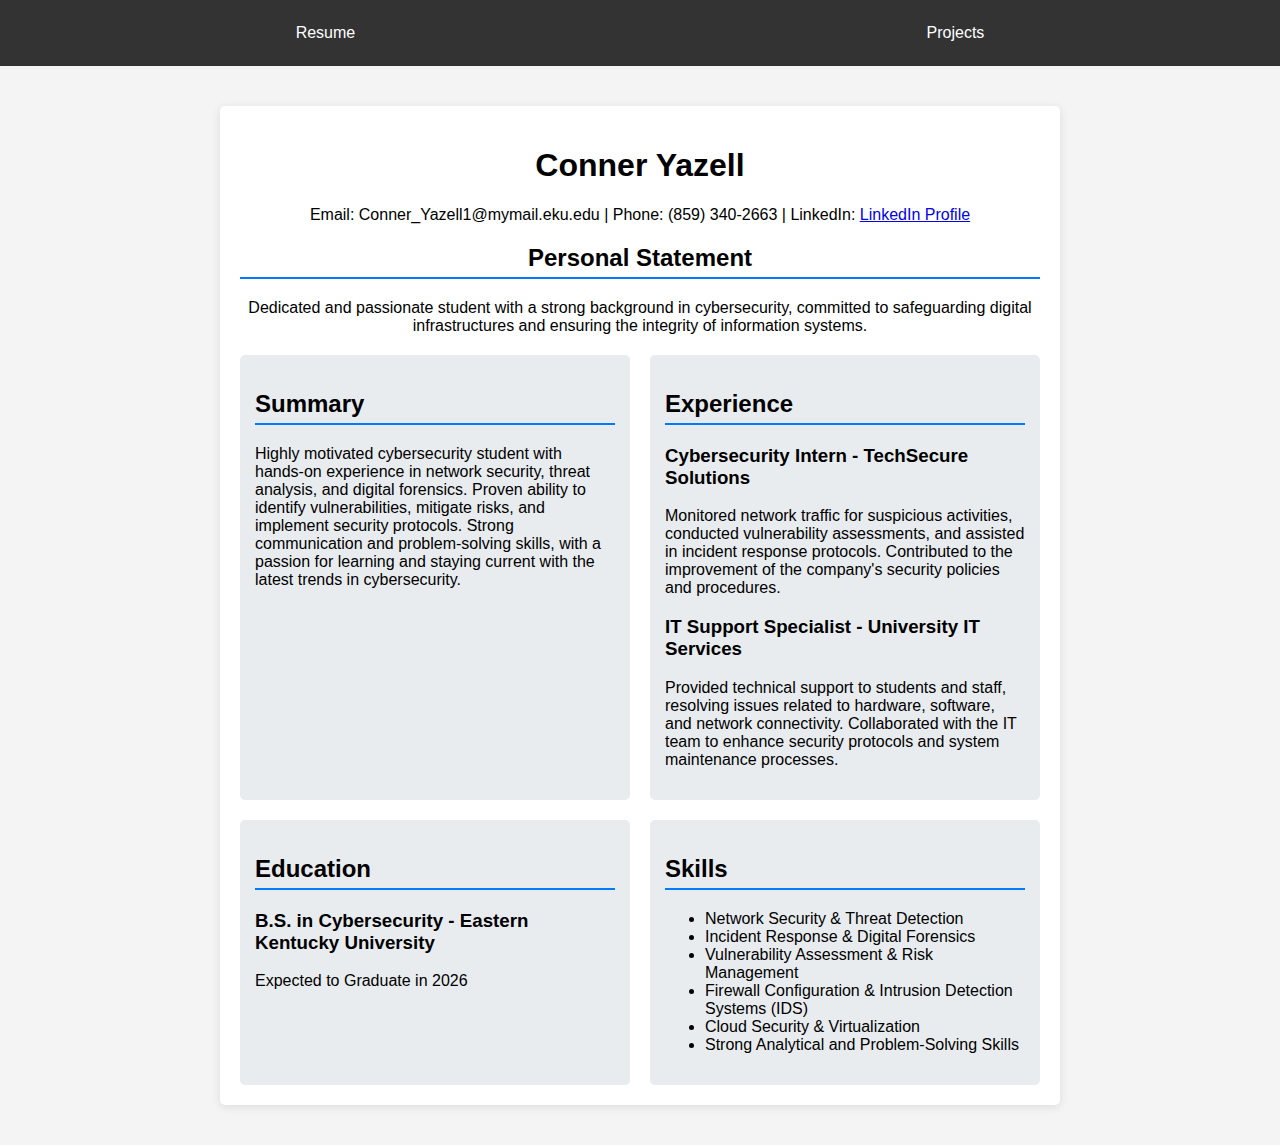
<file: Index.html>
<!DOCTYPE html>

<html lang="en">
<head>
    <meta charset="UTF-8">
    <meta name="viewport" content="width=device-width, initial-scale=1.0">
    <title>Conner Yazell - Resume</title>
    <link rel="stylesheet" href="styles.css">
    <style>
        .navbar {
            display: flex;
            justify-content: space-around;
            background-color: #333;
            padding: 10px;
        }

        .navbar a {
            color: white;
            text-decoration: none;
            padding: 14px 20px;
        }

        .navbar a:hover {
            background-color: #ddd;
            color: black;
        }

        .content {
            padding: 20px;
        }
    </style>
</head>
<body>

    <!-- Navigation Bar -->
    <div class="navbar">
        <a href="index.html">Resume</a>
        <a href="projects.html">Projects</a>
    </div>

    <!-- Resume Section -->
    <div id="resume" class="content">
        <div class="resume-container">
            <header class="header">
                <h1>Conner Yazell</h1>
                <p>Email: Conner_Yazell1@mymail.eku.edu | Phone: (859) 340-2663 | LinkedIn: <a href="https://www.linkedin.com/in/conner-yazell-97b9562b1/" target="_blank">LinkedIn Profile</a></p>
            </header>

            <div class="personal-statement">
                <h2>Personal Statement</h2>
                <p>Dedicated and passionate student with a strong background in cybersecurity, committed to safeguarding digital infrastructures and ensuring the integrity of information systems.</p>
            </div>

            <div class="grid-container">
                <section class="grid-item summary">
                    <h2>Summary</h2>
                    <p>Highly motivated cybersecurity student with hands-on experience in network security, threat analysis, and digital forensics. Proven ability to identify vulnerabilities, mitigate risks, and implement security protocols. Strong communication and problem-solving skills, with a passion for learning and staying current with the latest trends in cybersecurity.</p>
                </section>

                <section class="grid-item experience">
                    <h2>Experience</h2>
                    <h3>Cybersecurity Intern - TechSecure Solutions</h3>
                    <p>Monitored network traffic for suspicious activities, conducted vulnerability assessments, and assisted in incident response protocols. Contributed to the improvement of the company's security policies and procedures.</p>

                    <h3>IT Support Specialist - University IT Services</h3>
                    <p>Provided technical support to students and staff, resolving issues related to hardware, software, and network connectivity. Collaborated with the IT team to enhance security protocols and system maintenance processes.</p>
                </section>

                <section class="grid-item education">
                    <h2>Education</h2>
                    <h3>B.S. in Cybersecurity - Eastern Kentucky University</h3>
                    <p>Expected to Graduate in 2026</p>
                </section>

                <section class="grid-item skills">
                    <h2>Skills</h2>
                    <ul>
                        <li>Network Security & Threat Detection</li>
                        <li>Incident Response & Digital Forensics</li>
                        <li>Vulnerability Assessment & Risk Management</li>
                        <li>Firewall Configuration & Intrusion Detection Systems (IDS)</li>
                        <li>Cloud Security & Virtualization</li>
                        <li>Strong Analytical and Problem-Solving Skills</li>
                    </ul>
                </section>
            </div>
        </div>
    </div>

</body>
</html>
</file>
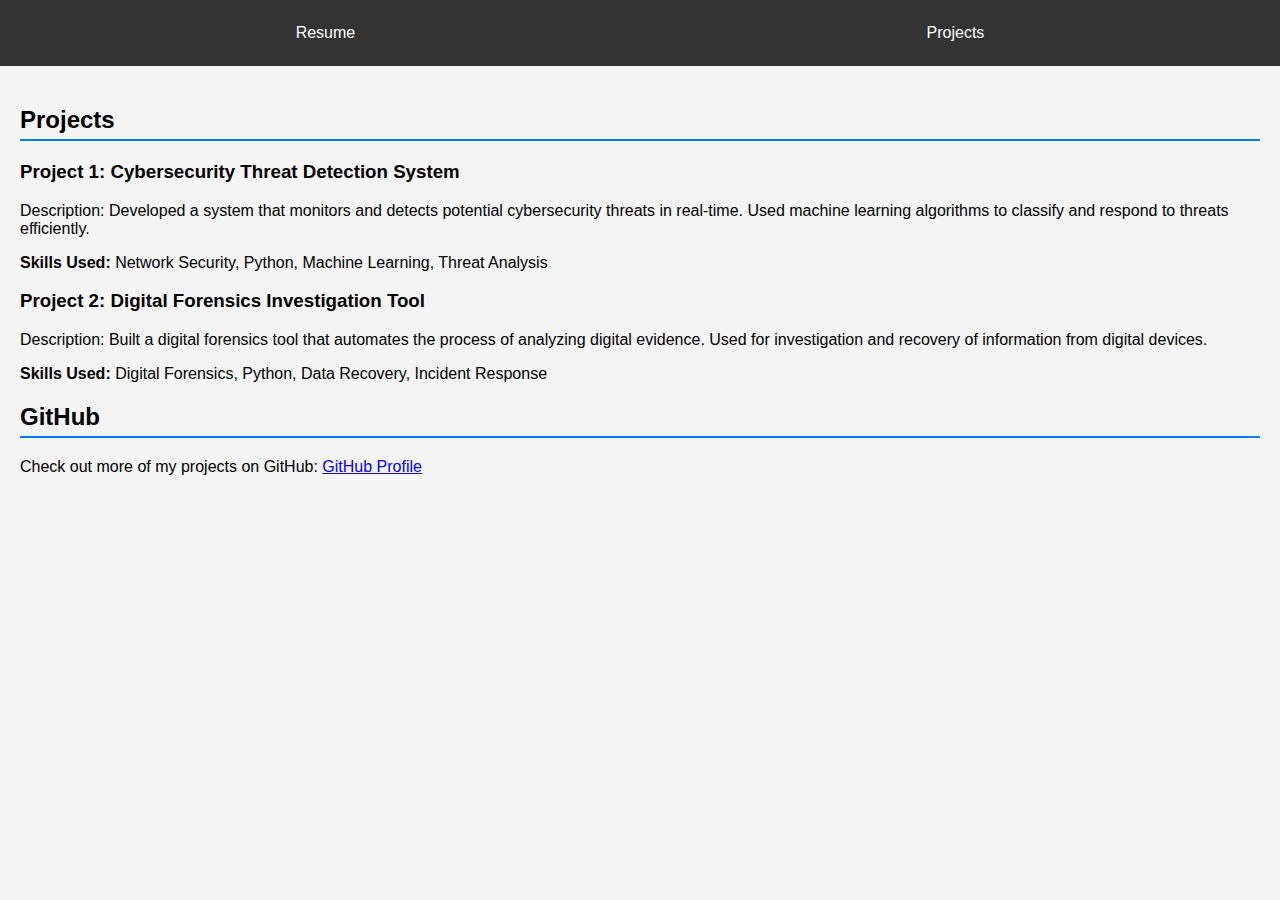
<file: projects.html>
<!DOCTYPE html>

<html lang="en">
<head>
    <meta charset="UTF-8">
    <meta name="viewport" content="width=device-width, initial-scale=1.0">
    <title>Conner Yazell - Projects</title>
    <link rel="stylesheet" href="styles.css">
    <style>
        .navbar {
            display: flex;
            justify-content: space-around;
            background-color: #333;
            padding: 10px;
        }

        .navbar a {
            color: white;
            text-decoration: none;
            padding: 14px 20px;
        }

        .navbar a:hover {
            background-color: #ddd;
            color: black;
        }

        .content {
            padding: 20px;
        }
    </style>
</head>
<body>

    <!-- Navigation Bar -->
    <div class="navbar">
        <a href="index.html">Resume</a>
        <a href="projects.html">Projects</a>
    </div>
    
    <!-- Projects Section -->
    <div id="projects" class="content">
        <h2>Projects</h2>
        <section class="project-item">
            <h3>Project 1: Cybersecurity Threat Detection System</h3>
            <p>Description: Developed a system that monitors and detects potential cybersecurity threats in real-time. Used machine learning algorithms to classify and respond to threats efficiently.</p>
            <p><strong>Skills Used:</strong> Network Security, Python, Machine Learning, Threat Analysis</p>
        </section>

        <section class="project-item">
            <h3>Project 2: Digital Forensics Investigation Tool</h3>
            <p>Description: Built a digital forensics tool that automates the process of analyzing digital evidence. Used for investigation and recovery of information from digital devices.</p>
            <p><strong>Skills Used:</strong> Digital Forensics, Python, Data Recovery, Incident Response</p>
        </section>

        <section class="github">
            <h2>GitHub</h2>
            <p>Check out more of my projects on GitHub: <a href="https://github.com/yourgithubprofile" target="_blank">GitHub Profile</a></p>
        </section>
    </div>

</body>
</html>
</file>
<file: styles.css>
body {
    
    font-family: Arial, sans-serif;
    margin: 0;
    padding: 0;
    background-color: #f4f4f4;
}

.resume-container {
    max-width: 800px;
    margin: 20px auto;
    padding: 20px;
    background-color: white;
    border-radius: 5px;
    box-shadow: 0 2px 10px rgba(0, 0, 0, 0.1);
}

.header {
    text-align: center;
    margin-bottom: 20px;
}

.personal-statement {
    text-align: center;
    margin-bottom: 20px;
}

.grid-container {
    display: grid;
    grid-template-columns: repeat(2, 1fr); /* 2 columns */
    gap: 20px; /* Space between sections */
}

.grid-item {
    background-color: #e9ecef; /* Light background for sections */
    padding: 15px;
    border-radius: 5px;
}

h2 {
    border-bottom: 2px solid #007BFF; /* Accent line under headings */
    padding-bottom: 5px;
}

@media (max-width: 600px) {
    .grid-container {
        grid-template-columns: 1fr; /* 1 column on small screens */
    }
}
</file>
